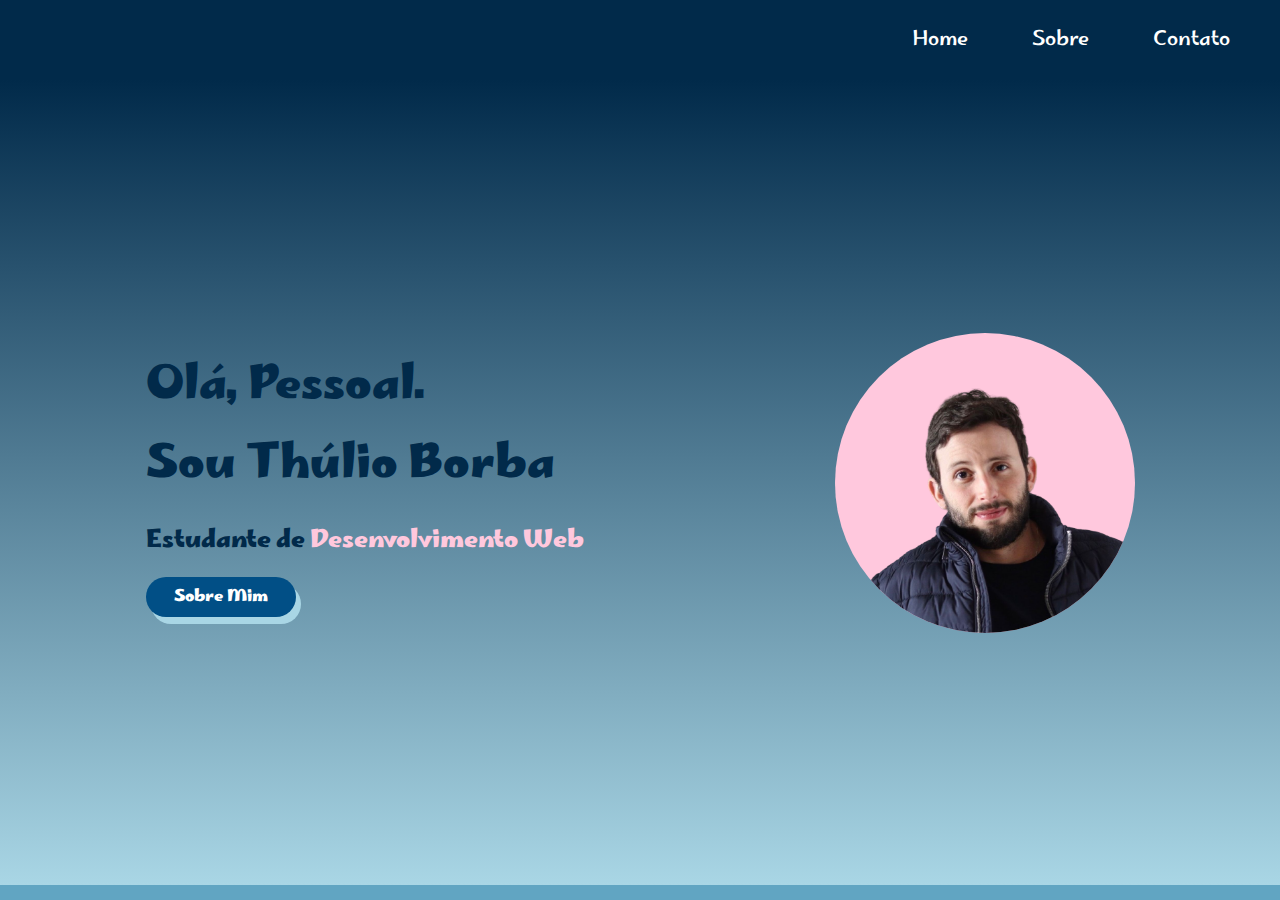
<file: index.html>
<!DOCTYPE html>
<html lang="pt-br">
<head>
    <meta charset="UTF-8">
    <meta http-equiv="X-UA-Compatible" content="IE=edge">
    <meta name="viewport" content="width=device-width, initial-scale=1.0">
    <title>Portifolio Thulio</title>
    <link href='http://fonts.googleapis.com/css?family=Marhey' rel='stylesheet' type='text/css'>
    <link rel="stylesheet" href="style.css">
</head>
<body>
    <header class="cabecalho">
        <nav>
            <a href="/index.html">Home</a>
            <a href="/aboutMe.html">Sobre</a>
            <a href="#">Contato</a>
        </nav>
    </header>
    <section>
        <div>
            <h1>Olá, Pessoal.<br> Sou Thúlio Borba</h1>
            <h2 class="dev-web">Estudante de <span>Desenvolvimento Web</span></h2>
            <a class="about-me" href="aboutMe.html" target="_blank"><div>Sobre Mim</div></a>
        </div> 
        <div class="img-home-wrapper">
            <img class="img-home" src="./img/foto-portifolio.png" alt="Foto do perfil">
        </div>
           
    </section>


</body>
</html>
</file>
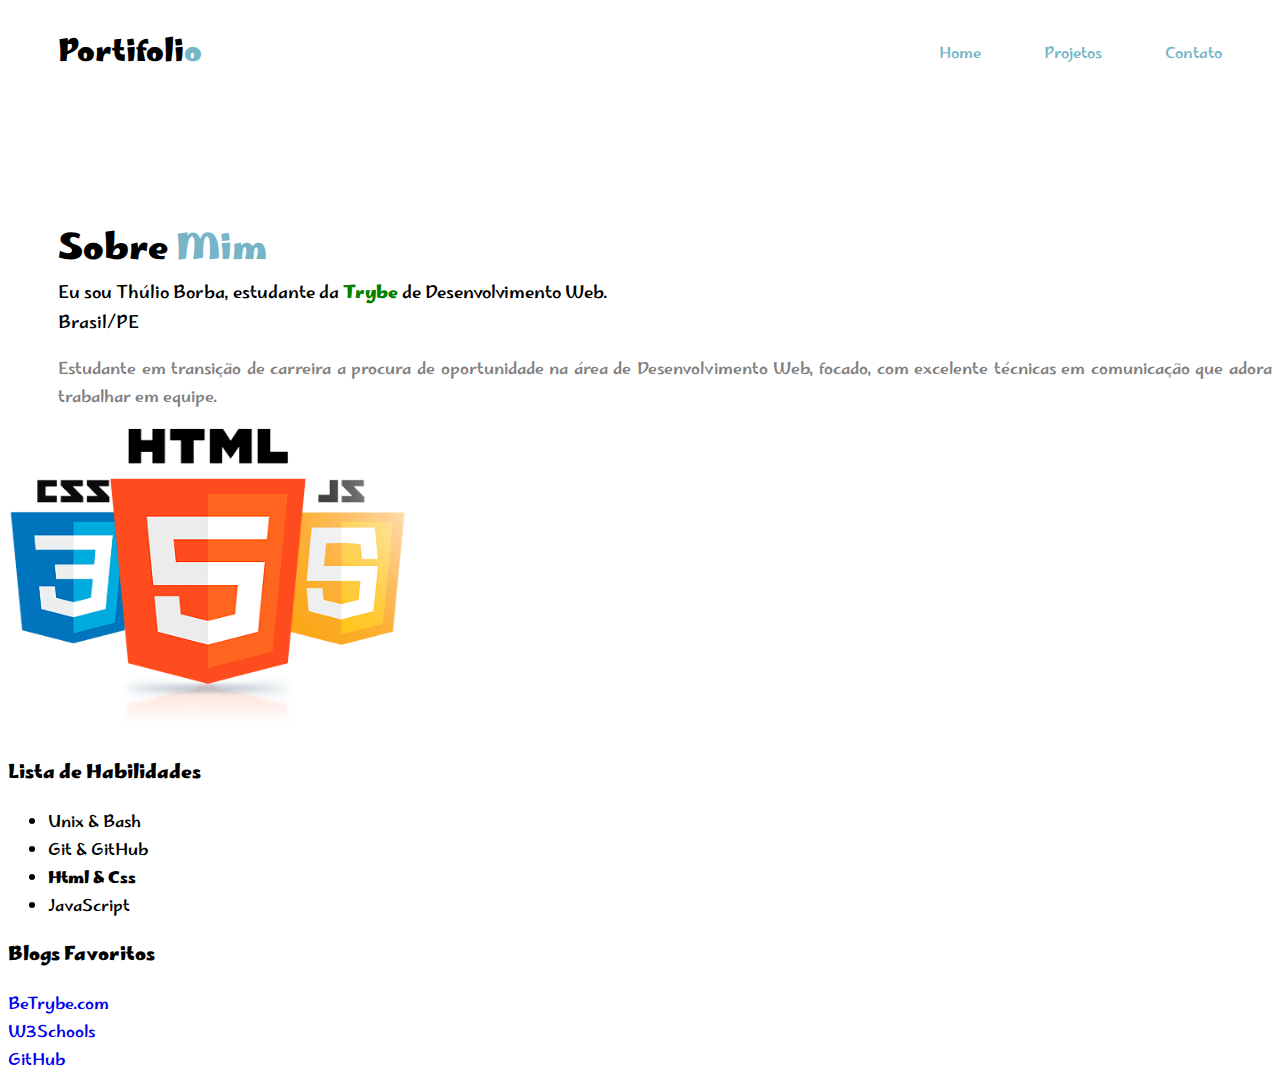
<file: aboutMe.html>
<!DOCTYPE html>
<html lang="pt-br">

<head>
    <meta charset="UTF-8">
    <meta http-equiv="X-UA-Compatible" content="IE=edge">
    <meta name="viewport" content="width=device-width, initial-scale=1.0">
    <title>Document</title>
    <link href='http://fonts.googleapis.com/css?family=Marhey' rel='stylesheet' type='text/css'>
    <link rel="stylesheet" href="styleAboutMe.css">
</head>

<body>
    <header class="head">
        <h1 class="portifoli-o">Portifoli<span>o</span></h1>
        <nav>
            <a href="/index.html">Home</a>
            <a href="/aboutMe.html">Projetos</a>
            <a href="#">Contato</a>
        </nav>
    </header>
    <div>
        <h2 class="sobre-mim">Sobre <span>Mim</span></h2>
        <p class="sobre-mim2">Eu sou Thúlio Borba, estudante da <strong><a class="trybecolor" href="https://www.betrybe.com/"
                    target="_blank">Trybe</a></strong> de Desenvolvimento Web.<br> Brasil/PE</p>
        <p class="texto-sobremim">Estudante em transição de carreira a procura de oportunidade na área de Desenvolvimento Web, focado, com
            excelente técnicas em comunicação que adora trabalhar em equipe.
            <div>
                <img class="img" src="/img/html-css-js.png" alt="">
            </div>   
        <h3>Lista de Habilidades </h3>
    </div>
    <ul>
        <li>Unix & Bash</li>
        <li>Git & GitHub</li>
        <li><strong>Html & Css</strong></li>
        <li>JavaScript</li>
    </ul>
    <h3>Blogs Favoritos</h3>
    <a href="https://www.betrybe.com/" target="_blank">BeTrybe.com</a><br>
    <a href="https://www.w3schools.com/" target="_blank">W3Schools</a><br>
    <a href="https://github.com/" target="_blank">GitHub</a>

</body>

</html>
</file>
<file: style.css>
*,html,body {
    font-family:"Marhey";
}


body {
    background-color: #61A5C2;
    margin: 0;
    height: 85vh;
}

section {
    padding: 20px;
    background-image: linear-gradient(#012A4A, #A9D6E5);
    height: 100%;
}

header, section {
    display: flex;
    align-items: center;
    justify-content: space-around;
}

header {
    height:5em ;
    background-color: #012A4A;
    margin-bottom: 0px;
}

.cabecalho {
    justify-content: flex-end;
}

h1 { 
    font-size:45px ; 
    color: #012A4A;  
    margin:0;   
}

.img-home {
    display: block;
    align-items: center;
    width:300px;
}

.img-home-wrapper {
    width: 300px;
    min-width: 300px;
    height: 300px;
    overflow: hidden;
    border-radius: 300px;
    background-color: #FFC8DD;
}

a {
    text-decoration: none; 
}

a:visited {
    color: #000 ;
}

a:hover {
    text-decoration: underline;
}

.about-me div{
    background-color: #014F86;
    width: 150px;
    height: 40px;
    border-radius: 25px;
    line-height: 40px;
    text-align: center;
    box-shadow: 5px 7px #A9D6E5;
    color: white;
    font-weight: 900;
    font-size: 16px;
}

.about-me div:hover {
    width: 200px;
    height: 60px;
    line-height: 60px;
    font-size: 20px;
}

.about-me:hover {
    text-decoration: none;
}

nav {
    margin-right: 20px;
    
}

nav a, nav a:visited {
    margin: 0 30px;
    color: white;
    font-size:1.25em ;
}

.dev-web {
    margin:15px 0px;  
    color:#012A4A;  
}

.dev-web span {
    color:#FFC8DD;
}
</file>
<file: styleAboutMe.css>
body{
    font-family:"Marhey";
}

.head{
    display:flex;
    font-size:15px;
    align-items: center;
    justify-content: space-between;
    margin-bottom: 120px;
    margin-left: 50px;
}

a {
    text-decoration: none; 
}

a:visited {
    color: #000 ;
}

a:hover {
    text-decoration: underline;
}

nav {
    margin-right: 20px;
    
}

nav a, nav a:visited {
    margin: 0 30px;
    color: #76B5C5;
    font-size:1em ;
}

.trybecolor, .trybecolor:visited {
    color: green;
}

.portifoli-o span {
    color: #76B5C5;
}

.sobre-mim span{
    font-size: 35px;
    color: #76B5C5;
}

.sobre-mim {
    font-size: 35px;
    margin-left: 50px;
    height: 30px;
}

.sobre-mim2{
    text-align:justify;
    font-size: 17px;
    margin-left: 50px;
}

.texto-sobremim {
    text-align:justify;
    font-size: 16px;
    color: grey;
    margin-left: 50px;
}

.img {
    align-items: center;
    width: 400px;
    height: 300px;  
}
</file>
